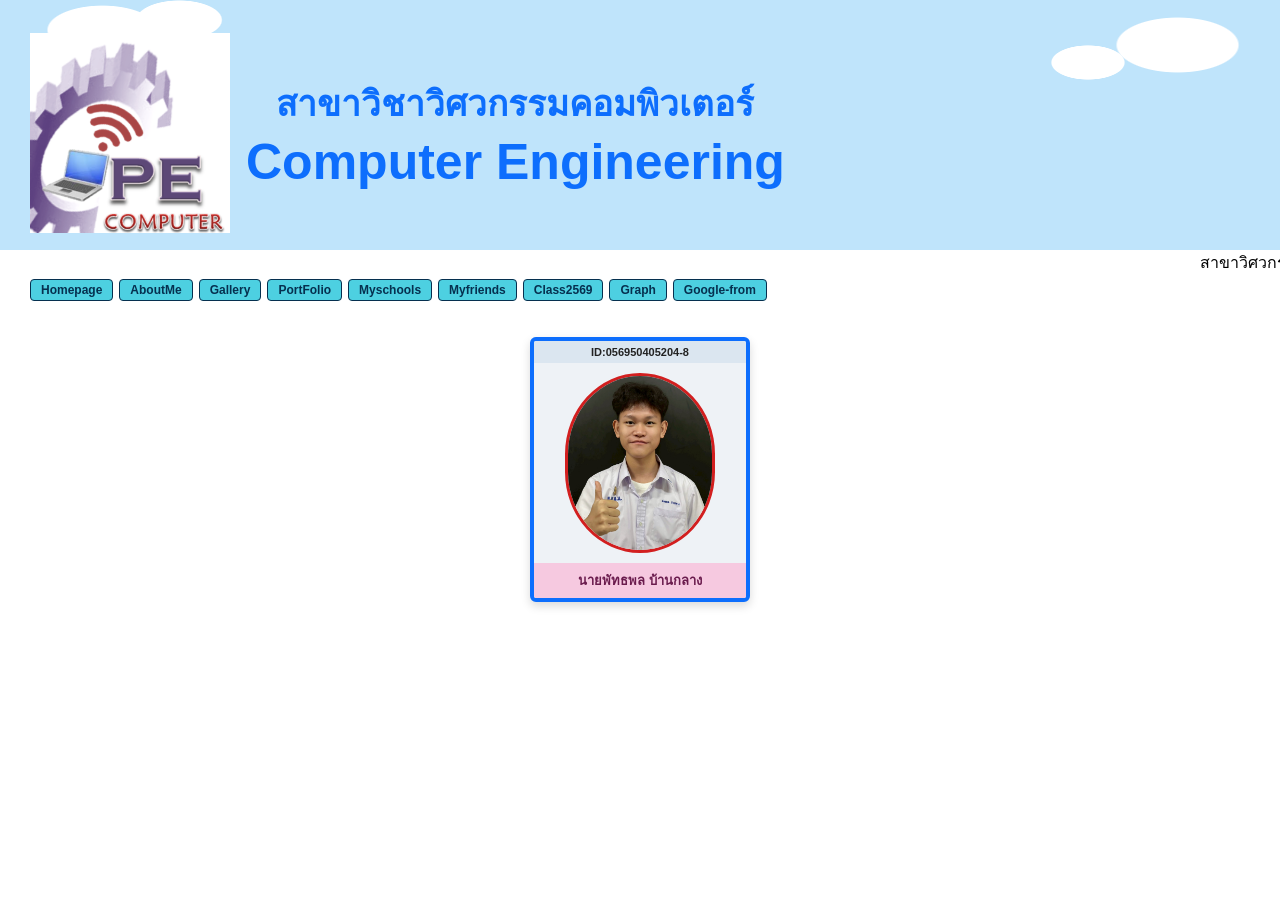
<file: index.html>
<!DOCTYPE html>
    <html lang="th">
    <head>
    <meta charset="UTF-8">
    <meta name="viewport" content="width=device-width, initial-scale=1.0">
    <title>หน้าแรก | สาขาวิชาวิศวกรรมคอมพิวเตอร์</title>
    <style>
    * { box-sizing: border-box; }
    .header {
    display: flex;
    align-items: center;
    gap: 16px;
    padding: 22px 30px 6px 30px;
    height: 250px;
    background:
      radial-gradient(ellipse 90px 40px at 8% 12%, #ffffff 60%, transparent 62%),
      radial-gradient(ellipse 70px 32px at 14% 8%, #ffffff 60%, transparent 62%),
      radial-gradient(ellipse 100px 45px at 92% 18%, #ffffff 60%, transparent 62%),
      radial-gradient(ellipse 60px 28px at 85% 25%, #ffffff 60%, transparent 62%),
      #bfe4fb;
}

    body {
        margin: 0;
        font-family: "Segoe UI", "Tahoma", sans-serif;
        background: #ffffff;
    }
    .header {
        display: flex;
        align-items: center;
        gap: 16px;
        padding: 22px 30px 6px 30px;
    }

    .logo {
        width: 60px;
        height: 60px;
        border-radius: 50%;
        background: radial-gradient(circle at 30% 30%, #7fd1ff, #0d6efd);
        display: flex;
        align-items: center;
        justify-content: center;
        color: #fff;
        font-weight: bold;
        font-size: 11px;
        text-align: center;
        flex-shrink: 0;
    }

    .title h1 {
        margin: 0;
        font-size: 35px;
        color: #0d6efd;
        text-align: center;
    }
    .title p {
        margin: 2px 0 0 0;
        font-size: 50px;
        color: #0d6efd;
        font-weight: 700;
        text-align: center;
    }

    .subtitle {
        font-size: 11px;
        color: #444;
        padding: 0 30px 8px 30px;
    }

    nav.menu {
        display: flex;
        flex-wrap: wrap;
        gap: 6px;
        padding: 0 30px 16px 30px;
    }

    nav.menu a {
        background: #4dd0e1;
        color: #06304f;
        border: 1px solid #06304f;
        border-radius: 4px;
        padding: 3px 10px;
        text-decoration: none;
        font-weight: 600;
        font-size: 12px;
    }

    nav.menu a:hover {
        background: #00e5e5;
    }

    nav.menu a.active {
        background: #ffce00;
    }

    
    .idcard-wrap {
        display: flex;
        justify-content: center;
        padding: 20px 10px 40px 10px;
    }

    .idcard {
        width: 220px;
        background: #eef2f6;
        border: 4px solid #0d6efd;
        border-radius: 6px;
        overflow: hidden;
        box-shadow: 0 4px 10px rgba(0,0,0,0.15);
    }

    .idcard .idnum {
        background: #dbe6f0;
        font-size: 11px;
        font-weight: 700;
        text-align: center;
        padding: 5px;
        color: #222;
    }

    .idcard .avatar {
        width: 150px;
        height: 180px;
        margin: 10px auto;
        border: 3px solid #d21f1f;
        border-radius: 50% / 45%;
        background: #dfe7ee;
        display: flex;
        align-items: center;
        justify-content: center;
        overflow: hidden;
    }

    .idcard .avatar svg {
        width: 100px;
        height: 100px;
        fill: #9aa7b4;
    }

    .idcard .name {
        background: #f6c9e0;
        text-align: center;
        font-size: 13px;
        font-weight: bold;
        color: #6a1b4d;
        padding: 7px 4px;
    }
    .idcard .avatar img {
    width: 100%;
    height: 100%;
    object-fit: cover;
    }
    .banner{
        width: 100px;
    }
    </style>
    </head>
    <body>

    <div class="header">
        <img src="cpee.png" width="200px">
        <div class="title">
        <h1>สาขาวิชาวิศวกรรมคอมพิวเตอร์</h1>
        <p>Computer Engineering</p>
        </div>
    </div>
        <marquee>สาขาวิศวกรรมคอมพิวเตอร์ คณะวิศวกรรมศาสตร์ มหาวิทยาลัยเทคโนโลยีราชมงคลพระนคร</marquee>
    <nav class="menu">
        <a href="homepage.html" target="frame2">Homepage</a>
        <a href="aboutme.html" target="frame2">AboutMe</a>
        <a href="gallery.html" target="frame2">Gallery</a>
        <a href="PortFolio.html" target="frame2">PortFolio</a>
        <a href="myschools.html" target="frame2">Myschools</a>
        <a href="myfriends.html" target="frame2">Myfriends</a>
        <a href="class2569.html" target="frame2">Class2569</a>
        <a href="graph.html" target="frame2">Graph</a>
        <a href="google-from.html" target="frame2">Google-from</a>
    </nav>


    <div class="idcard-wrap">
        <div class="idcard">
        <div class="idnum">ID:056950405204-8</div>
    <div class="avatar">
    <img src="fight .jpg" alt="">
    </div>
        <div class="name">นายพัทธพล บ้านกลาง</div>
        </div>
    </div>

    </body>
    </html>
</file>
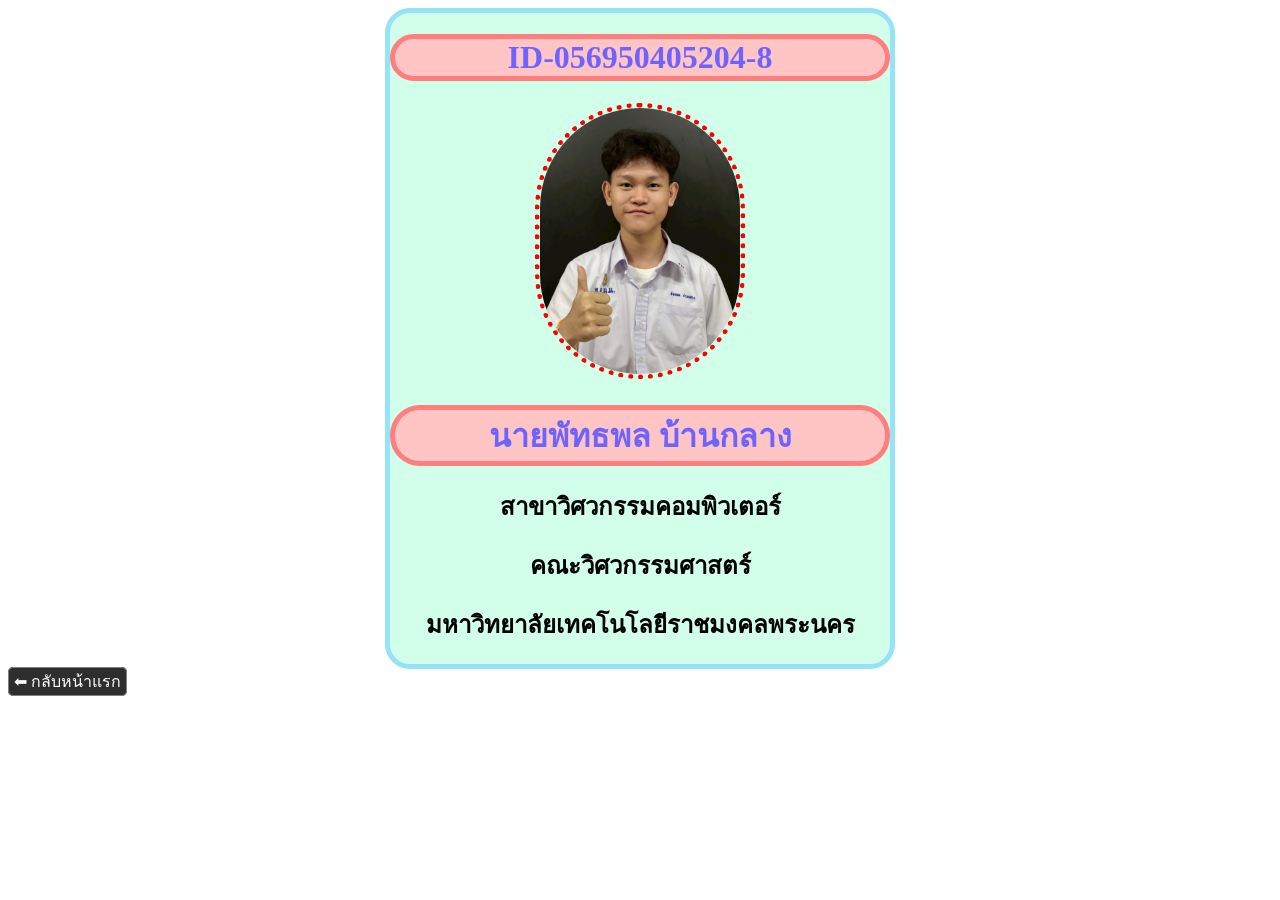
<file: aboutme.html>
<!DOCTYPE html>
<html lang="en">
<head>
    <meta charset="UTF-8">
    <meta name="viewport" content="width=device-width, initial-scale=1.0">
    <title>Document</title>
    <style>
        .container{
            width: 500px;
            margin: auto;
            text-align: center;
            border: 5px solid rgb(148, 227, 247);
            border-radius: 25px;
            background-color: rgb(210, 255, 234);
            
        }
        img{
            border: 5px dotted red;
            border-radius: 150px;

        }
        h1{
            color: rgb(110, 99, 255);
            background-color: rgb(255, 196, 196);
            border: 5px solid rgb(255, 126, 126);
            border-radius: 30px;
        }
       
    </style>
</head>
<body>
    <div class="container">
        <h1>ID-056950405204-8</h1>
        <img src="fight .jpg" width="200">
        <h1>นายพัทธพล บ้านกลาง</h1>
        <h2>สาขาวิศวกรรมคอมพิวเตอร์</h2>
        <h2>คณะวิศวกรรมศาสตร์</h2>
        <h2>มหาวิทยาลัยเทคโนโลยีราชมงคลพระนคร</h2>
    </div>
</body>
<a href="index.html" target="_self" style="background-color:rgb(46, 46, 46);border:1px solid gray;border-radius:5px;padding:5px;text-decoration:none;color:rgb(255, 255, 255);">⬅ กลับหน้าแรก</a>
</body>
</html>
</file>
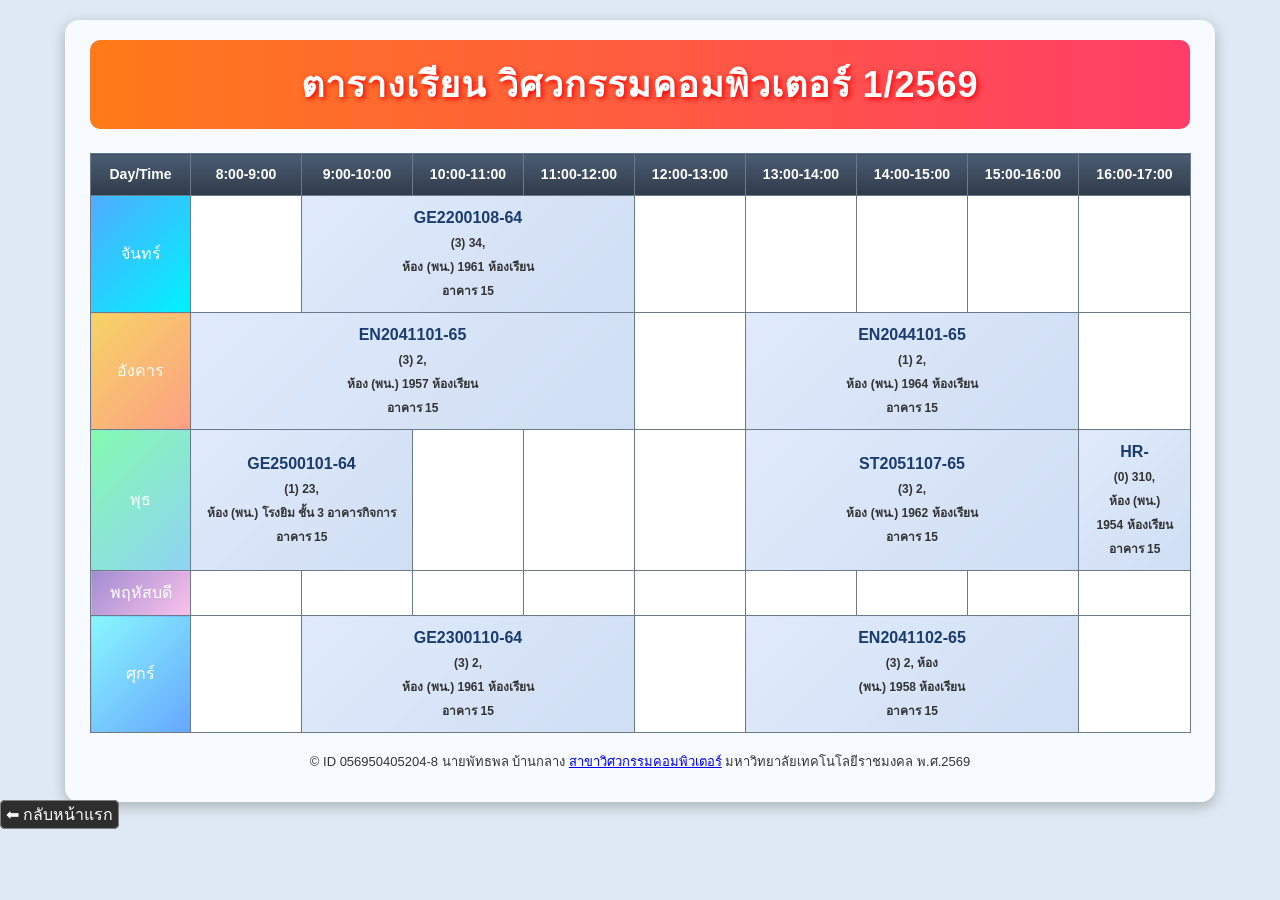
<file: class2569.html>
<!DOCTYPE html>
<html lang="th">
<head>
<meta charset="UTF-8">
<meta name="viewport" content="width=device-width, initial-scale=1.0">
<title>ตารางเรียน วิศวกรรมคอมพิวเตอร์ ปคพ.69/2 2569</title>
<style>
    body{
        font-family:"Tahoma","Angsana New",sans-serif;
        background:#dfe9f3;
        margin:0;
        padding:20px 0;
    }
    .container{
        width:1100px;
        margin:0 auto;
        background:#f7fbff;
        border-radius:14px;
        padding:20px 25px 30px 25px;
        box-shadow:0 4px 14px rgba(0,0,0,0.25);
    }
    h1{
        text-align:center;
        font-size:36px;
        color:#ffffff;
        background:linear-gradient(90deg,#ff7a18,#ff3d68);
        text-shadow:2px 2px 5px red;
        padding:16px 0;
        border-radius:10px;
        margin-top:0;
        letter-spacing:1px;
    }
    table{
        width:100%;
        border-collapse:collapse;
        table-layout:fixed;
        margin-top:15px;
    }
    th,td{
        border:1px solid #6b7b8c;
        text-align:center;
        padding:10px 6px;
        vertical-align:middle;
        font-size:14px;
        line-height:1.5;
        word-wrap:break-word;
    }
    th{
        background:linear-gradient(180deg,#4b5d73,#2f3b4a);
        color:#fff;
        font-size:14px;
    }
    td.daycol{
        color:#fff;
        font-size:16px;
    }
    .mon{background:linear-gradient(135deg,#4facfe,#00f2fe);}
    .tue{background:linear-gradient(135deg,#f6d365,#fda085);}
    .wed{background:linear-gradient(135deg,#84fab0,#8fd3f4);}
    .thu{background:linear-gradient(135deg,#a18cd1,#fbc2eb);}
    .fri{background:linear-gradient(135deg,#89f7fe,#66a6ff);}

    .classcell{
        background:linear-gradient(135deg,#e0eafc,#cfdef3);
    }
    .empty{
        background:#ffffff;
    }
    .subject a{
        color:#1a3c6e;
        text-decoration:none;
    }
    .subject a:hover{
        text-decoration:underline;
        color:#ff3d68;
    }
    .detail{
        font-size:12px;
        color:#333;
    }
    .footer{
        margin-top:18px;
        text-align:center;
        font-size:13px;
        color:#333;
    }
    b{
        font-weight:bold;
        font-size:16px;
        color:#1a3c6e;
    }
</style>
</head>
<body>
<div class="container">

    <h1>ตารางเรียน วิศวกรรมคอมพิวเตอร์ 1/2569</h1>

    <table>
        <colgroup>
            <col style="width:100px;">
            <col style="width:111px;">
            <col style="width:111px;">
            <col style="width:111px;">
            <col style="width:111px;">
            <col style="width:111px;">
            <col style="width:111px;">
            <col style="width:111px;">
            <col style="width:111px;">
            <col style="width:112px;">
        </colgroup>
        <tr>
            <th>Day/Time</th>
            <th>8:00-9:00</th>
            <th>9:00-10:00</th>
            <th>10:00-11:00</th>
            <th>11:00-12:00</th>
            <th>12:00-13:00</th>
            <th>13:00-14:00</th>
            <th>14:00-15:00</th>
            <th>15:00-16:00</th>
            <th>16:00-17:00</th>
        </tr>
        <tr>
            <td class="daycol mon">จันทร์</td>
            <td class="empty"></td>
            <td class="classcell" colspan="3">
                <b>GE2200108-64<br>
                <span class="detail">(3) 34,<br> ห้อง (พน.) 1961 ห้องเรียน<br> อาคาร 15</span>
            </td>
            <td class="empty"></td>
            <td class="empty"></td>
            <td class="empty"></td>
            <td class="empty"></td>
            <td class="empty"></td>
        </tr>
        <tr>
            <td class="daycol tue">อังคาร</td>
            <td class="classcell" colspan="4">
                <b>EN2041101-65<br>
                <span class="detail">(3) 2,<br> ห้อง (พน.) 1957 ห้องเรียน<br> อาคาร 15</span>
            </td>
            <td class="empty"></td>
            <td class="classcell" colspan="3">
                <b>EN2044101-65<br>
                <span class="detail">(1) 2,<br> ห้อง (พน.) 1964 ห้องเรียน<br> อาคาร 15</span></td>
            <td class="empty"></td>
        </tr>
        <tr>
            <td class="daycol wed">พุธ</td>
            <td class="classcell" colspan="2">
                <b>GE2500101-64<br>
                <span class="detail">(1) 23,<br> ห้อง (พน.) โรงยิม ชั้น 3 อาคารกิจการ<br> อาคาร 15</span>
            </td>
            <td class="empty"></td>
            <td class="empty"></td>
            <td class="empty"></td>
            <td class="classcell" colspan="3">
                <b>ST2051107-65<br>
                <span class="detail">(3) 2,<br> ห้อง (พน.) 1962 ห้องเรียน<br> อาคาร 15</span>
            </td>
            <td class="classcell">
                <b>HR-<br>
                <span class="detail">(0) 310,<br> ห้อง (พน.) <br>1954 ห้องเรียน อาคาร 15</span>
            </td>
        </tr>
        <tr>
            <td class="daycol thu">พฤหัสบดี</td>
            <td class="empty"></td>
            <td class="empty"></td>
            <td class="empty"></td>
            <td class="empty"></td>
            <td class="empty"></td>
            <td class="empty"></td>
            <td class="empty"></td>
            <td class="empty"></td>
            <td class="empty"></td>
        </tr>
        <tr>
            <td class="daycol fri">ศุกร์</td>
            <td class="empty"></td>
            <td class="classcell" colspan="3">
                <b>GE2300110-64<br>
                <span class="detail">(3) 2,<br> ห้อง (พน.) 1961 ห้องเรียน<br> อาคาร 15</span>
            </td>
            <td class="empty"></td>
            <td class="classcell" colspan="3">
                <b>EN2041102-65<br>
                <span class="detail">(3) 2, ห้อง<br> (พน.) 1958 ห้องเรียน<br> อาคาร 15</span>
            </td>
            <td class="empty"></td>
        </tr>

    </table>

    <div class="footer">
        © ID 056950405204-8 นายพัทธพล บ้านกลาง <a href="https://www.facebook.com/share/1DFoYTfis6/
" target="_blank">สาขาวิศวกรรมคอมพิวเตอร์</a> มหาวิทยาลัยเทคโนโลยีราชมงคล พ.ศ.2569
    </div>
</body>
</div>
<a href="index.html" target="_self" style="background-color:rgb(46, 46, 46);border:1px solid gray;border-radius:5px;padding:5px;text-decoration:none;color:rgb(255, 255, 255);">⬅ กลับหน้าแรก</a>

</body>
</html>
</file>
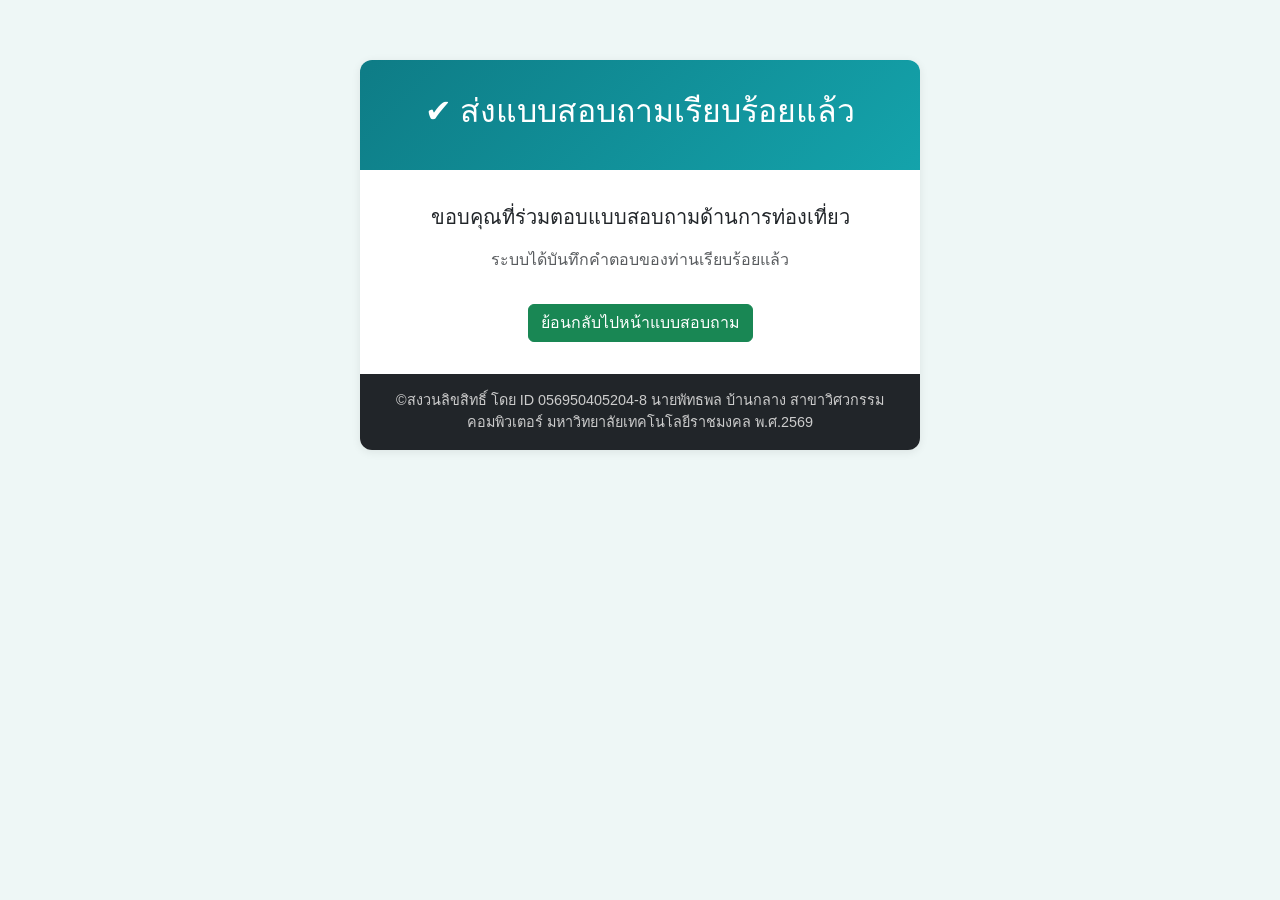
<file: confirmed.html>
<!DOCTYPE html>
<html lang="th">
<head>
  <meta charset="UTF-8">
  <meta name="viewport" content="width=device-width, initial-scale=1.0">
  <title>ยืนยันการส่งแบบสอบถาม</title>
  <link href="https://cdn.jsdelivr.net/npm/bootstrap@5.3.3/dist/css/bootstrap.min.css" rel="stylesheet">
  <style>
    body {
      background-color: #eef7f6;
      font-family: "Segoe UI", Tarahoma, Arial, sans-serif;
    }
    .confirm-card {
      max-width: 560px;
      margin: 60px auto;
      background: #ffffff;
      border-radius: 12px;
      box-shadow: 0 2px 10px rgba(0,0,0,0.08);
      overflow: hidden;
      text-align: center;
    }
    header.page-header {
      background: linear-gradient(135deg, #0e7c86, #14a3ab);
      color: #ffffff;
      padding: 32px;
    }
    .confirm-body {
      padding: 32px;
    }
    footer.page-footer {
      background-color: #212529;
      color: #cccccc;
      text-align: center;
      padding: 16px;
      font-size: 0.9rem;
    }
  </style>
</head>
<body>

  <div class="confirm-card">

    <header class="page-header">
      <h2>&#10004; ส่งแบบสอบถามเรียบร้อยแล้ว</h2>
    </header>

    <div class="confirm-body">
      <p class="fs-5">ขอบคุณที่ร่วมตอบแบบสอบถามด้านการท่องเที่ยว</p>
      <p class="text-muted">ระบบได้บันทึกคำตอบของท่านเรียบร้อยแล้ว</p>

      <a href="google-from.html" class="btn btn-success mt-3">ย้อนกลับไปหน้าแบบสอบถาม</a>
    </div>

    <footer class="page-footer">
       ©สงวนลิขสิทธิ์ โดย ID 056950405204-8 นายพัทธพล บ้านกลาง สาขาวิศวกรรมคอมพิวเตอร์ มหาวิทยาลัยเทคโนโลยีราชมงคล พ.ศ.2569
    </footer>

  </div>

  <script src="https://cdn.jsdelivr.net/npm/bootstrap@5.3.3/dist/js/bootstrap.bundle.min.js"></script>
</body>
</html>
</file>
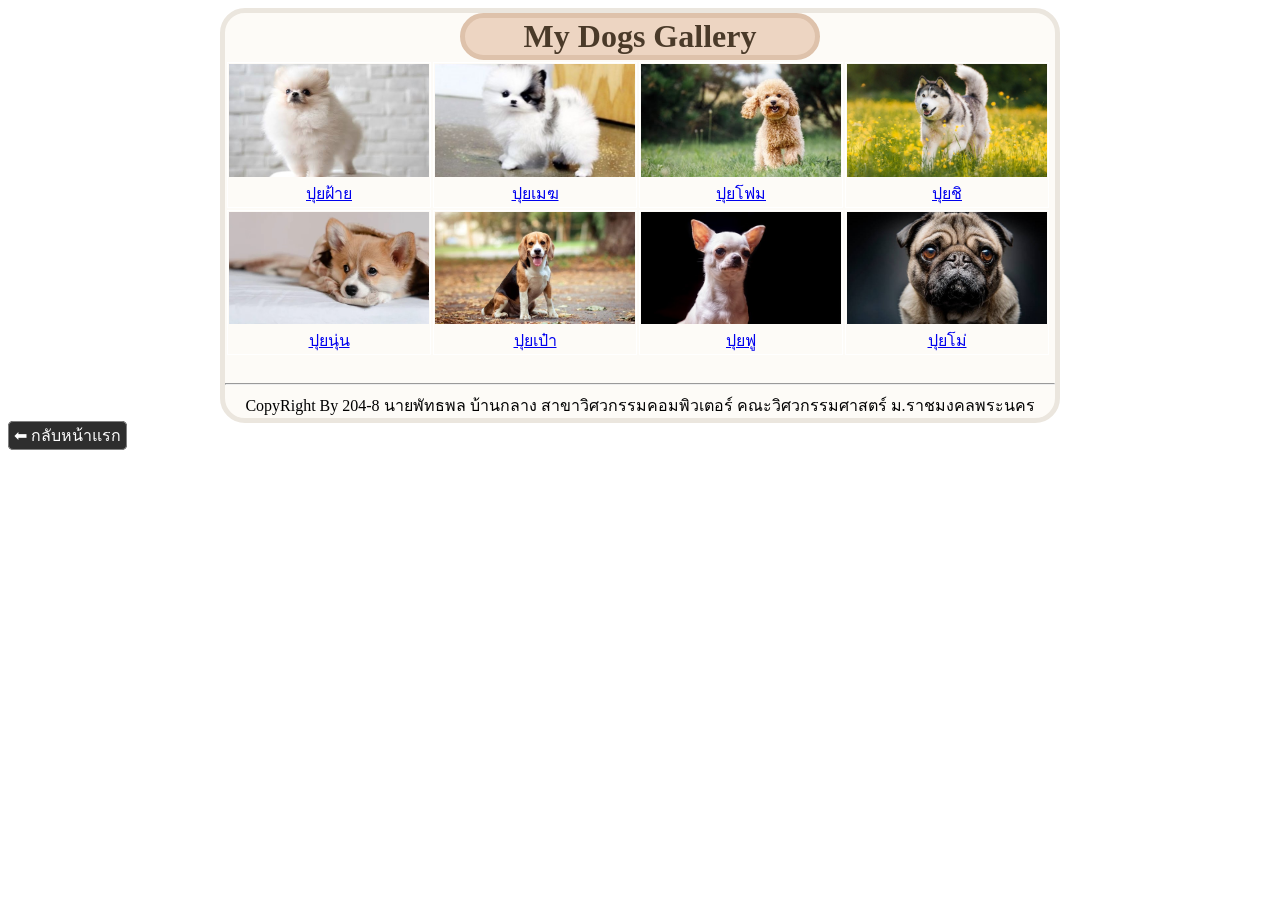
<file: gallery.html>
<!DOCTYPE html>
<html lang="en">
<head>
    <meta charset="UTF-8">
    <meta name="viewport" content="width=device-width, initial-scale=1.0">
    <title>Document</title>
    <style>
       .container{
            width: 830px;
            margin: auto;
            text-align: center;
            border: 5px solid rgb(235, 230, 222);
            border-radius: 25px;
            background-color: rgb(253, 251, 247);
       }
        td{
            border: 1px solid rgb(255, 255, 255);
        }
        h1{
            width: 350px;
            margin: auto;
            color: rgb(74, 58, 41);
            background-color: rgb(237, 213, 194);
            border: 5px solid rgb(222, 194, 171);
            border-radius: 50px;
        }
    </style>
</head>
<body>
    <div class="container">
        <h1>My Dogs Gallery</h1>
        <table>
            <tr>
                <td><a href="dog11.jpg"><img src="dog11.jpg" width="200"><br>ปุยฝ้าย</a></td>
                <td><a href="dog22.jpg"><img src="dog22.jpg" width="200"><br>ปุยเมฆ</a></td>
                <td><a href="dogg22.jpg"><img src="dogg22.jpg" width="200"><br>ปุยโฟม</a></td>
                <td><a href="dogg33.jpg"><img src="dogg33.jpg" width="200"><br>ปุยชิ</a></td>                

            </tr>
            <tr>
                <td><a href="dogg44.jpg"><img src="dogg44.jpg" width="200"><br>ปุยนุ่น</a></td>
                <td><a href="dogg55.jpg"><img src="dogg55.jpg" width="200"><br>ปุยเป๋า</a></td>                
                <td><a href="dogg66.jpg"><img src="dogg66.jpg" width="200"><br>ปุยฟู</a></td>
                <td><a href="dogg77.jpg"><img src="dogg77.jpg" width="200"><br>ปุยโม่</a></td>                

            </tr>
        </table>
        <br><hr>
        CopyRight By 204-8 นายพัทธพล บ้านกลาง
        สาขาวิศวกรรมคอมพิวเตอร์
        คณะวิศวกรรมศาสตร์
        ม.ราชมงคลพระนคร
    </div>
</body>
<a href="index.html" target="_self" style="background-color:rgb(46, 46, 46);border:1px solid gray;border-radius:5px;padding:5px;text-decoration:none;color:rgb(255, 255, 255);">⬅ กลับหน้าแรก</a>
</body>
</html>
</file>
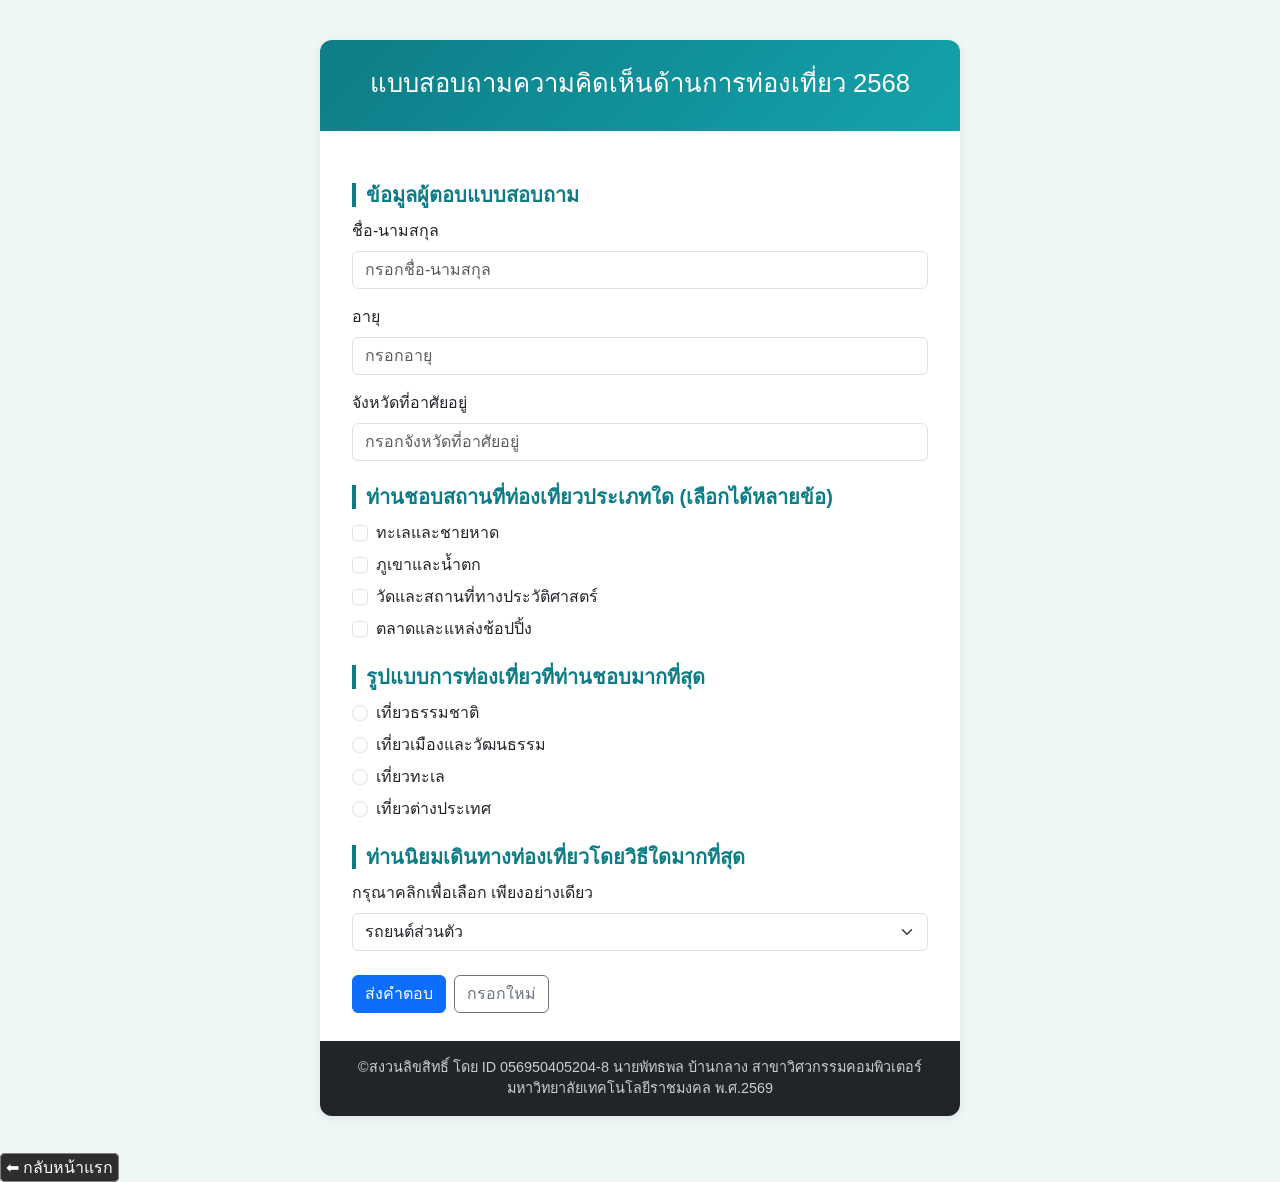
<file: google-from.html>
<!DOCTYPE html>
<html lang="th">
<head>
  <meta charset="UTF-8">
  <meta name="viewport" content="width=device-width, initial-scale=1.0">
  <title>แบบสอบถามการท่องเที่ยว</title>
  <link href="https://cdn.jsdelivr.net/npm/bootstrap@5.3.3/dist/css/bootstrap.min.css" rel="stylesheet">
  <style>
    body {
      background-color: #eef7f6;
      font-family: "Segoe UI", Tarahoma, Arial, sans-serif;
    }
    .form-card {
      max-width: 640px;
      margin: 40px auto;
      background: #ffffff;
      border-radius: 12px;
      box-shadow: 0 2px 10px rgba(0,0,0,0.08);
      overflow: hidden;
    }
    header.page-header {
      background: linear-gradient(135deg, #0e7c86, #14a3ab);
      color: #ffffff;
      padding: 28px 32px;
      text-align: center;
    }
    header.page-header h1 {
      font-size: 1.6rem;
      margin-bottom: 4px;
    }
    header.page-header p {
      margin-bottom: 0;
      opacity: 0.9;
    }
    .form-body {
      padding: 28px 32px;
    }
    .section-title {
      font-weight: 600;
      color: #0e7c86;
      margin-top: 24px;
      margin-bottom: 12px;
      border-left: 4px solid #0e7c86;
      padding-left: 10px;
    }
    footer.page-footer {
      background-color: #212529;
      color: #cccccc;
      text-align: center;
      padding: 16px;
      font-size: 0.9rem;
    }
  </style>
</head>
<body>

  <div class="form-card">

    <header class="page-header">
      <h1>แบบสอบถามความคิดเห็นด้านการท่องเที่ยว 2568</h1>
    </header>

    <div class="form-body">
      <form action="confirmed.html" method="get">

        <h5 class="section-title">ข้อมูลผู้ตอบแบบสอบถาม</h5>

        <div class="mb-3">
          <label for="username" class="form-label">ชื่อ-นามสกุล</label>
          <input type="text" class="form-control" id="username" name="username" placeholder="กรอกชื่อ-นามสกุล" required>
        </div>

        <div class="mb-3">
          <label for="age" class="form-label">อายุ</label>
          <input type="number" class="form-control" id="age" name="age" placeholder="กรอกอายุ" required>
        </div>

        <div class="mb-3">
          <label for="province" class="form-label">จังหวัดที่อาศัยอยู่</label>
          <input type="text" class="form-control" id="province" name="province" placeholder="กรอกจังหวัดที่อาศัยอยู่" required>
        </div>

        <h5 class="section-title">ท่านชอบสถานที่ท่องเที่ยวประเภทใด (เลือกได้หลายข้อ)</h5>

        <div class="form-check mb-2">
          <input class="form-check-input" type="checkbox" name="place1" value="ทะเลและชายหาด" id="place1">
          <label class="form-check-label" for="place1">ทะเลและชายหาด</label>
        </div>
        <div class="form-check mb-2">
          <input class="form-check-input" type="checkbox" name="place2" value="ภูเขาและน้ำตก" id="place2">
          <label class="form-check-label" for="place2">ภูเขาและน้ำตก</label>
        </div>
        <div class="form-check mb-2">
          <input class="form-check-input" type="checkbox" name="place3" value="วัดและสถานที่ทางประวัติศาสตร์" id="place3">
          <label class="form-check-label" for="place3">วัดและสถานที่ทางประวัติศาสตร์</label>
        </div>
        <div class="form-check mb-2">
          <input class="form-check-input" type="checkbox" name="place4" value="ตลาดและแหล่งช้อปปิ้ง" id="place4">
          <label class="form-check-label" for="place4">ตลาดและแหล่งช้อปปิ้ง</label>
        </div>

        <h5 class="section-title">รูปแบบการท่องเที่ยวที่ท่านชอบมากที่สุด</h5>

        <div class="form-check mb-2">
          <input class="form-check-input" type="radio" name="fav_style" value="เที่ยวธรรมชาติ" id="nature">
          <label class="form-check-label" for="nature">เที่ยวธรรมชาติ</label>
        </div>
        <div class="form-check mb-2">
          <input class="form-check-input" type="radio" name="fav_style" value="เที่ยวเมืองและวัฒนธรรม" id="city">
          <label class="form-check-label" for="city">เที่ยวเมืองและวัฒนธรรม</label>
        </div>
        <div class="form-check mb-2">
          <input class="form-check-input" type="radio" name="fav_style" value="เที่ยวทะเล" id="beach">
          <label class="form-check-label" for="beach">เที่ยวทะเล</label>
        </div>
        <div class="form-check mb-2">
          <input class="form-check-input" type="radio" name="fav_style" value="เที่ยวต่างประเทศ" id="abroad">
          <label class="form-check-label" for="abroad">เที่ยวต่างประเทศ</label>
        </div>

        <h5 class="section-title">ท่านนิยมเดินทางท่องเที่ยวโดยวิธีใดมากที่สุด</h5>

        <div class="mb-4">
          <label for="transport" class="form-label">กรุณาคลิกเพื่อเลือก เพียงอย่างเดียว</label>
          <select class="form-select" name="transport" id="transport">
            <option value="รถยนต์ส่วนตัว">รถยนต์ส่วนตัว</option>
            <option value="รถบัสทัวร์">รถบัสทัวร์</option>
            <option value="เครื่องบิน">เครื่องบิน</option>
            <option value="รถไฟ">รถไฟ</option>
            <option value="รถตู้โดยสาร">รถตู้โดยสาร</option>
          </select>
        </div>

        <div class="d-flex gap-2">
          <input type="submit" class="btn btn-primary" value="ส่งคำตอบ">
          <input type="reset" class="btn btn-outline-secondary" value="กรอกใหม่">
        </div>

      </form>
    </div>

    <footer class="page-footer">
      ©สงวนลิขสิทธิ์ โดย ID 056950405204-8 นายพัทธพล บ้านกลาง สาขาวิศวกรรมคอมพิวเตอร์ มหาวิทยาลัยเทคโนโลยีราชมงคล พ.ศ.2569
    </footer>

  </div>

  <script src="https://cdn.jsdelivr.net/npm/bootstrap@5.3.3/dist/js/bootstrap.bundle.min.js"></script>
</body>
<a href="index.html" target="_self" style="background-color:rgb(46, 46, 46);border:1px solid gray;border-radius:5px;padding:5px;text-decoration:none;color:rgb(255, 255, 255);">⬅ กลับหน้าแรก</a>
</body>
</html>
</file>
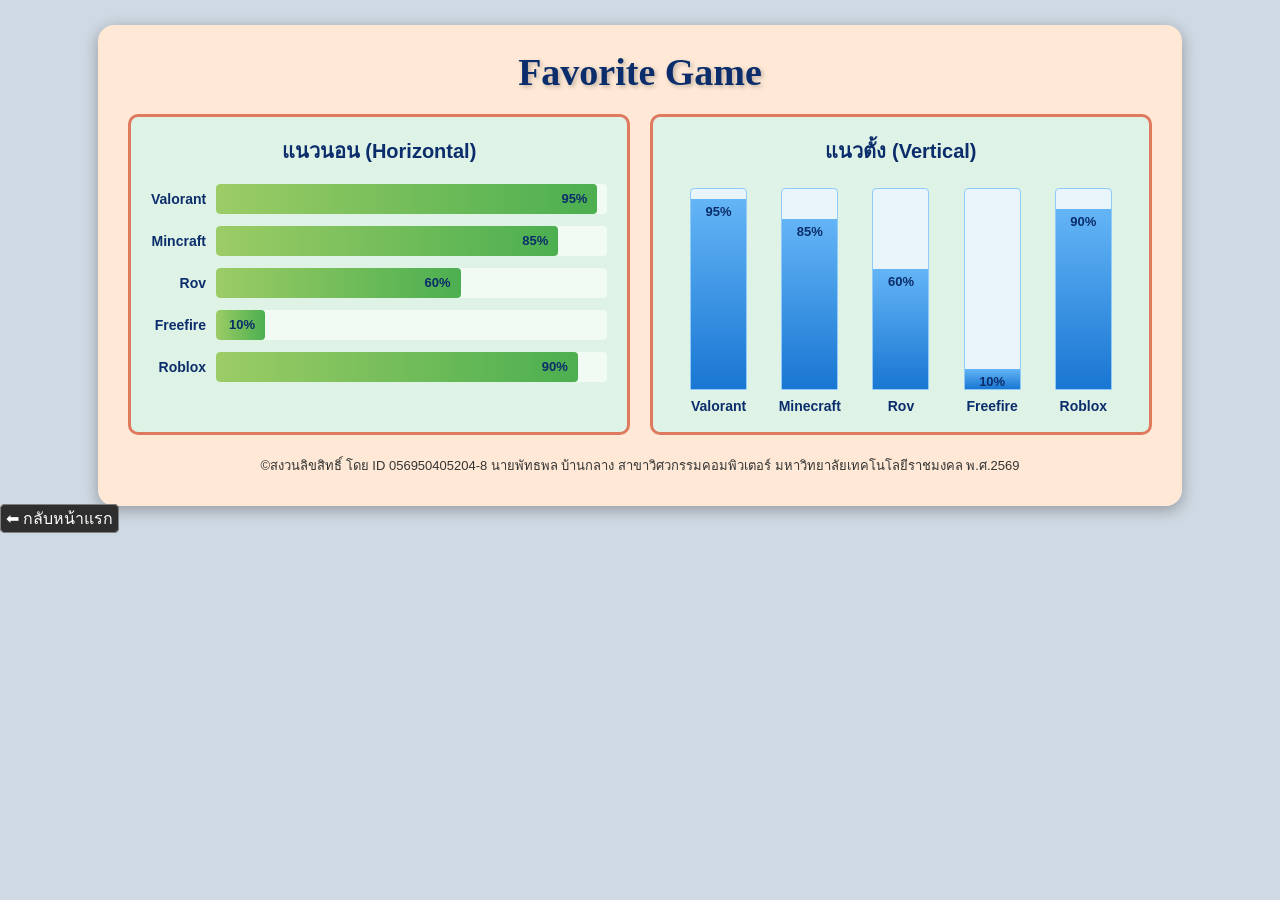
<file: graph.html>
<!DOCTYPE html>
<html lang="th">
<head>
<meta charset="UTF-8">
<meta name="viewport" content="width=device-width, initial-scale=1.0">
<title>Document</title>
<link rel="stylesheet" href="graph.css">
</head>
<body>
<div class="container">
    <h1>Favorite Game</h1>
    <div class="graph-wrap">
        <div class="panel">
            <h2>แนวนอน (Horizontal)</h2>
            <div class="hbar-row">
                <div class="hbar-label">Valorant</div>
                <div class="hbar-track">
                    <div class="hbar-fill" style="width:95%;">95%</div>
                </div>
            </div>
            <div class="hbar-row">
                <div class="hbar-label">Mincraft</div>
                <div class="hbar-track">
                    <div class="hbar-fill" style="width:85%;">85%</div>
                </div>
            </div>
            <div class="hbar-row">
                <div class="hbar-label">Rov</div>
                <div class="hbar-track">
                    <div class="hbar-fill" style="width:60%;">60%</div>
                </div>
            </div>
            <div class="hbar-row">
                <div class="hbar-label">Freefire</div>
                <div class="hbar-track">
                    <div class="hbar-fill" style="width:10%;">10%</div>
                </div>
            </div>
            <div class="hbar-row">
                <div class="hbar-label">Roblox</div>
                <div class="hbar-track">
                    <div class="hbar-fill" style="width:90%;">90%</div>
                </div>
            </div>
        </div>
        <div class="panel">
            <h2>แนวตั้ง (Vertical)</h2>
            <div class="vbar-wrap">
                <div class="vbar-col">
                    <div class="vbar-track">
                        <div class="vbar-fill" style="height:95%;">95%</div>
                    </div>
                    <div class="vbar-label">Valorant</div>
                </div>
                <div class="vbar-col">
                    <div class="vbar-track">
                        <div class="vbar-fill" style="height:85%;">85%</div>
                    </div>
                    <div class="vbar-label">Minecraft</div>
                </div>
                <div class="vbar-col">
                    <div class="vbar-track">
                        <div class="vbar-fill" style="height:60%;">60%</div>
                    </div>
                    <div class="vbar-label">Rov</div>
                </div>
                <div class="vbar-col">
                    <div class="vbar-track">
                        <div class="vbar-fill" style="height:10%;">10%</div>
                    </div>
                    <div class="vbar-label">Freefire</div>
                </div>
                <div class="vbar-col">
                    <div class="vbar-track">
                        <div class="vbar-fill" style="height:90%;">90%</div>
                    </div>
                    <div class="vbar-label">Roblox</div>
                </div>
            </div>
        </div>

    </div>
    <div class="footer">
        ©สงวนลิขสิทธิ์ โดย ID 056950405204-8 นายพัทธพล บ้านกลาง สาขาวิศวกรรมคอมพิวเตอร์ มหาวิทยาลัยเทคโนโลยีราชมงคล พ.ศ.2569
    </div>

</div>
</body>
<a href="index.html" target="_self" style="background-color:rgb(46, 46, 46);border:1px solid gray;border-radius:5px;padding:5px;text-decoration:none;color:rgb(255, 255, 255);">⬅ กลับหน้าแรก</a>
</body>
</html>
</file>
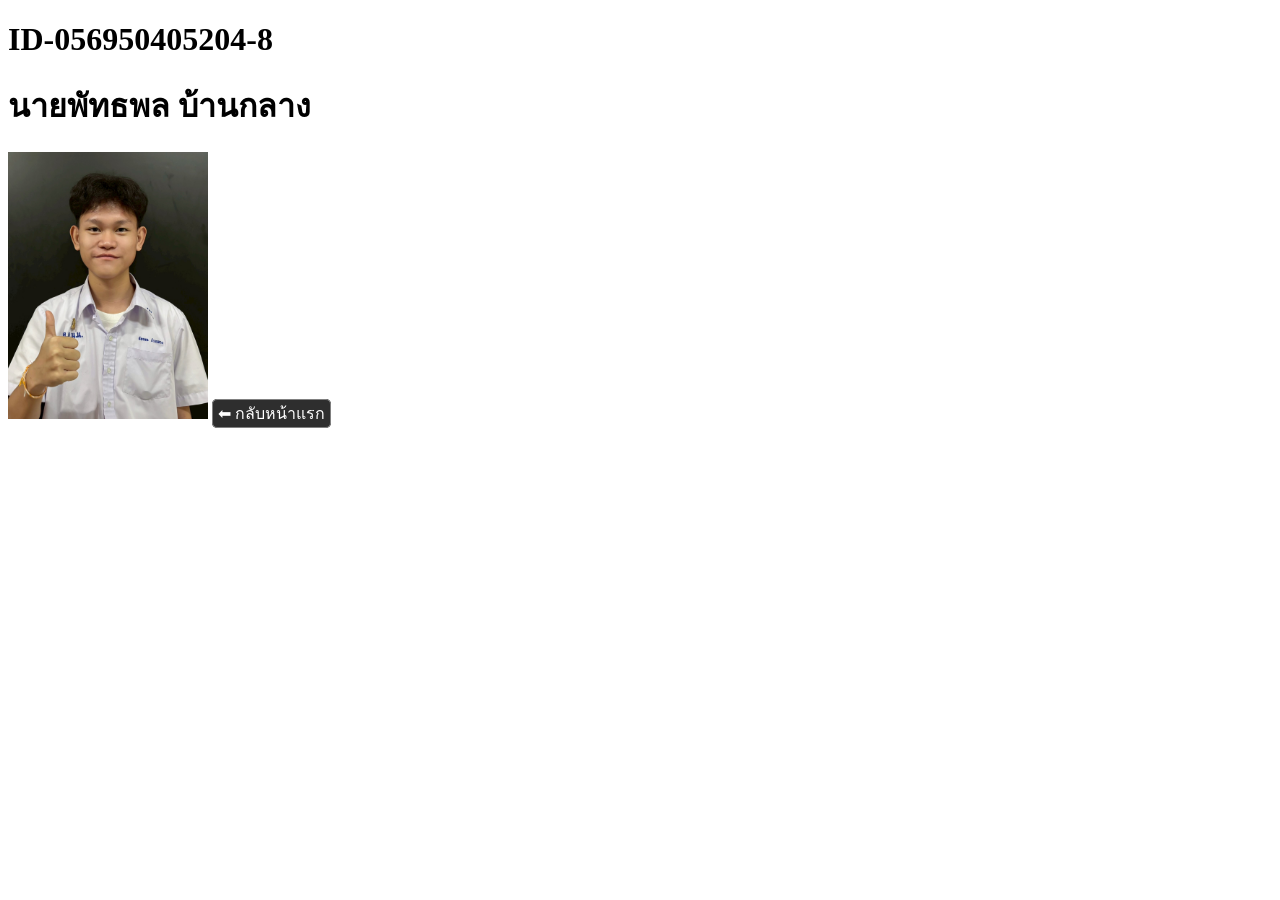
<file: homepage.html>
<!DOCTYPE html>
<html lang="en">
<head>
    <meta charset="UTF-8">
    <meta name="viewport" content="width=device-width, initial-scale=1.0">
    <title>Document</title>
</head>
<body>
    <h1>ID-056950405204-8</h1>
    <h1>นายพัทธพล บ้านกลาง</h1>
    <img src="fight .jpg" width="200">
</body>
<a href="index.html" target="_self" style="background-color:rgb(46, 46, 46);border:1px solid gray;border-radius:5px;padding:5px;text-decoration:none;color:rgb(255, 255, 255);">⬅ กลับหน้าแรก</a>
</body>
</html>
</file>
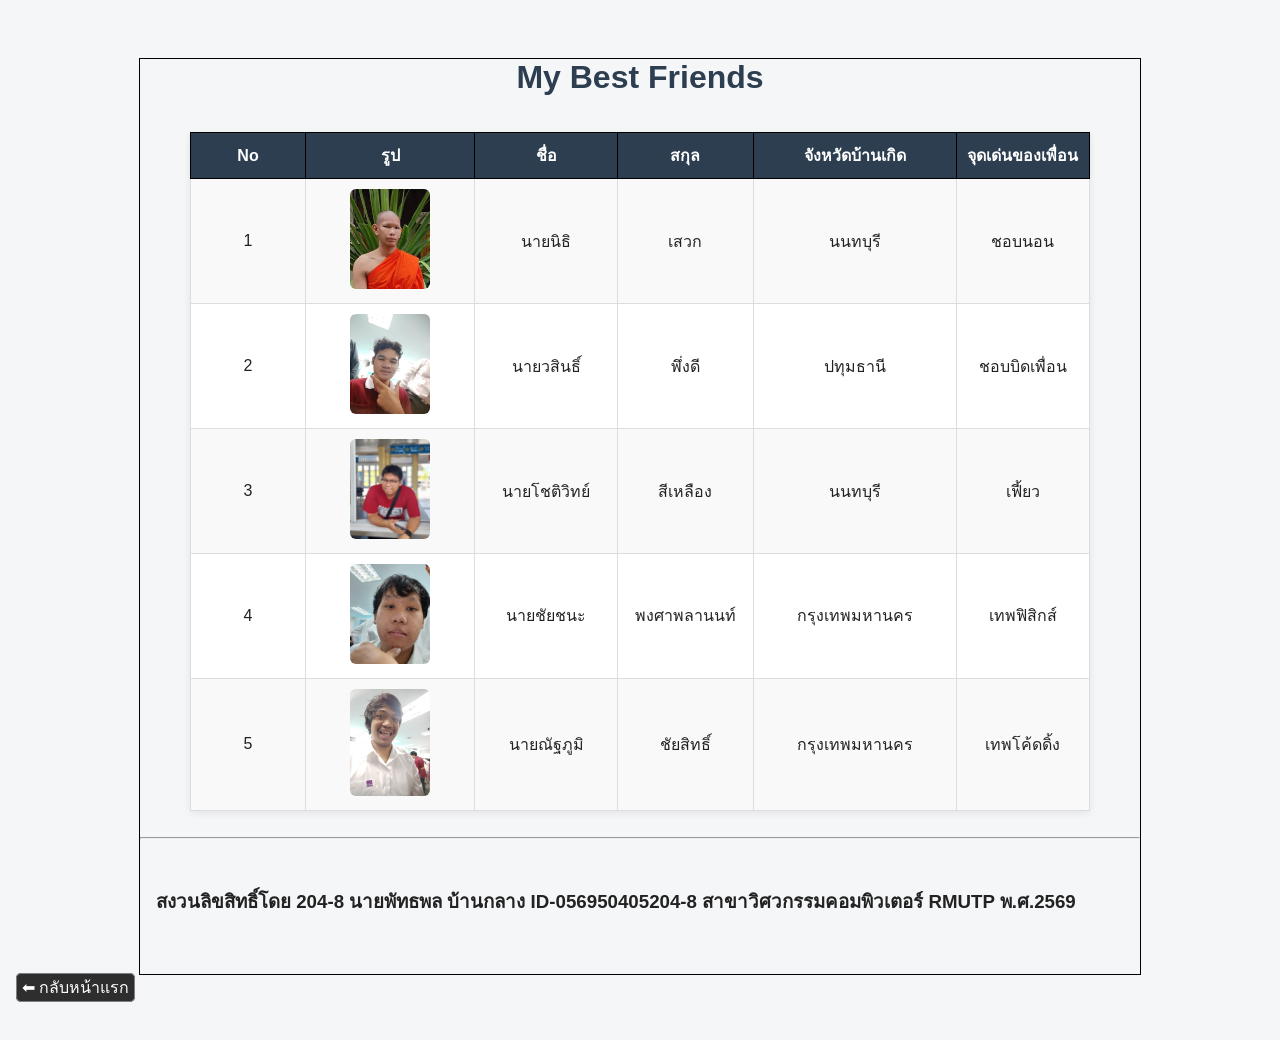
<file: myfriends.html>
<!DOCTYPE html>
<html lang="en">

<head>
    <meta charset="UTF-8">
    <meta name="viewport" content="width=device-width, initial-scale=1.0">
    <title>Document</title>
    <style>
        body,
        h3 {
            font-family: 'Sarabun', 'Tahoma', sans-serif;
            background: #f5f6f8;
            color: #222;
            margin: 0;
            padding: 40px 16px;
        }

        .txtcenter,
        tr,
        td,
        table {
            text-align: center;
            width: 1000px;
            border-collapse: collapse;
            border: 1px solid rgb(0, 0, 0);
            margin: auto;
        }

        .Fight {
            text-align: center;
            margin: auto;
        }

        h1 {
            margin: auto;
            text-align: center;
            color: #2c3e50;
        }

        table {
            width: 90%;
            max-width: 1000px;
            margin: auto;
            border-collapse: collapse;
            background: #fff;
            box-shadow: 0 2px 8px rgba(0, 0, 0, 0.08);
        }

        th,
        td {
            border: 1px solid #ddd;
            padding: 10px;
            text-align: center;
        }

        th {
            background: #2c3e50;
            color: #fff;
        }

        tr:nth-child(even) {
            background: #f9f9f9;
        }

        tr:hover {
            background: #f1f1f1;
        }

        img {
            width: 80px;
            border-radius: 6px;
        }

        footer {
            text-align: center;
            margin-top: 30px;
            font-size: 0.85rem;
            color: #777;
        }

        .haha {
            width: 1000px;
            border-collapse: collapse;
            border: 1px solid rgb(0, 0, 0);
            margin: auto;
        }
    </style>
</head>
<br>
<div class="haha">
    <h1>My Best Friends</h1>
    <br></br>
    <table>
        <tr>
            <th class="txtcenter" style="width: 60px;">No</th>
            <th class="txtcenter" style="width: 180px;">รูป</th>
            <th class="txtcenter">ชื่อ</th>
            <th class="txtcenter">สกุล</th>
            <th class="txtcenter">จังหวัดบ้านเกิด</th>
            <th class="txtcenter">จุดเด่นของเพื่อน</th>
        </tr>
        <tr>
            <td class="Fight">1</td>
            <td><a><img src="pr.jpg" width="100px"></a></td>
            <td><a>นายนิธิ</a></td>
            <td><a>เสวก</a></td>
            <td><a>นนทบุรี</a></td>
            <td><a>ชอบนอน</a></td>
        </tr>
        <tr>
            <td class="Fight">2</td>
            <td><a><img src="kew.jpg" width="100px"></a></td>
            <td><a>นายวสินธิ์</a></td>
            <td><a>พึ่งดี</a></td>
            <td><a>ปทุมธานี</a></td>
            <td><a>ชอบบิดเพื่อน</a></td>
        </tr>
        <tr>
            <td class="Fight">3</td>
            <td><a><img src="IMG_20260820_141051_505.jpg" width="100px"></a></td>
            <td><a>นายโชติวิทย์</a></td>
            <td><a>สีเหลือง</a></td>
            <td><a>นนทบุรี</a></td>
            <td><a>เฟี้ยว</a></td>
        </tr>
        <tr>
            <td class="Fight">4</td>
            <td><a><img src="keng.jpg" width="100px"></a></td>
            <td><a>นายชัยชนะ</a></td>
            <td><a>พงศาพลานนท์</a></td>
            <td><a>กรุงเทพมหานคร</a></td>
            <td><a>เทพฟิสิกส์</a></td>
        </tr>
        <tr>
            <td class="Fight">5</td>
            <td><a><img src="few.jpg" width="100px"></a></td>
            <td><a>นายณัฐภูมิ</a></td>
            <td><a>ชัยสิทธิ์</a></td>
            <td><a>กรุงเทพมหานคร</a></td>
            <td><a>เทพโค้ดดิ้ง</a></td>
        </tr>
    </table>
    <br>
    <hr>
    <h3>สงวนลิขสิทธิ์โดย 204-8 นายพัทธพล บ้านกลาง ID-056950405204-8 สาขาวิศวกรรมคอมพิวเตอร์ RMUTP พ.ศ.2569
    </h3><br>
</div>
</body>
<a href="index.html" target="_self" style="background-color:rgb(46, 46, 46);border:1px solid gray;border-radius:5px;padding:5px;text-decoration:none;color:rgb(255, 255, 255);">⬅ กลับหน้าแรก</a>

</body>

</html>
</file>
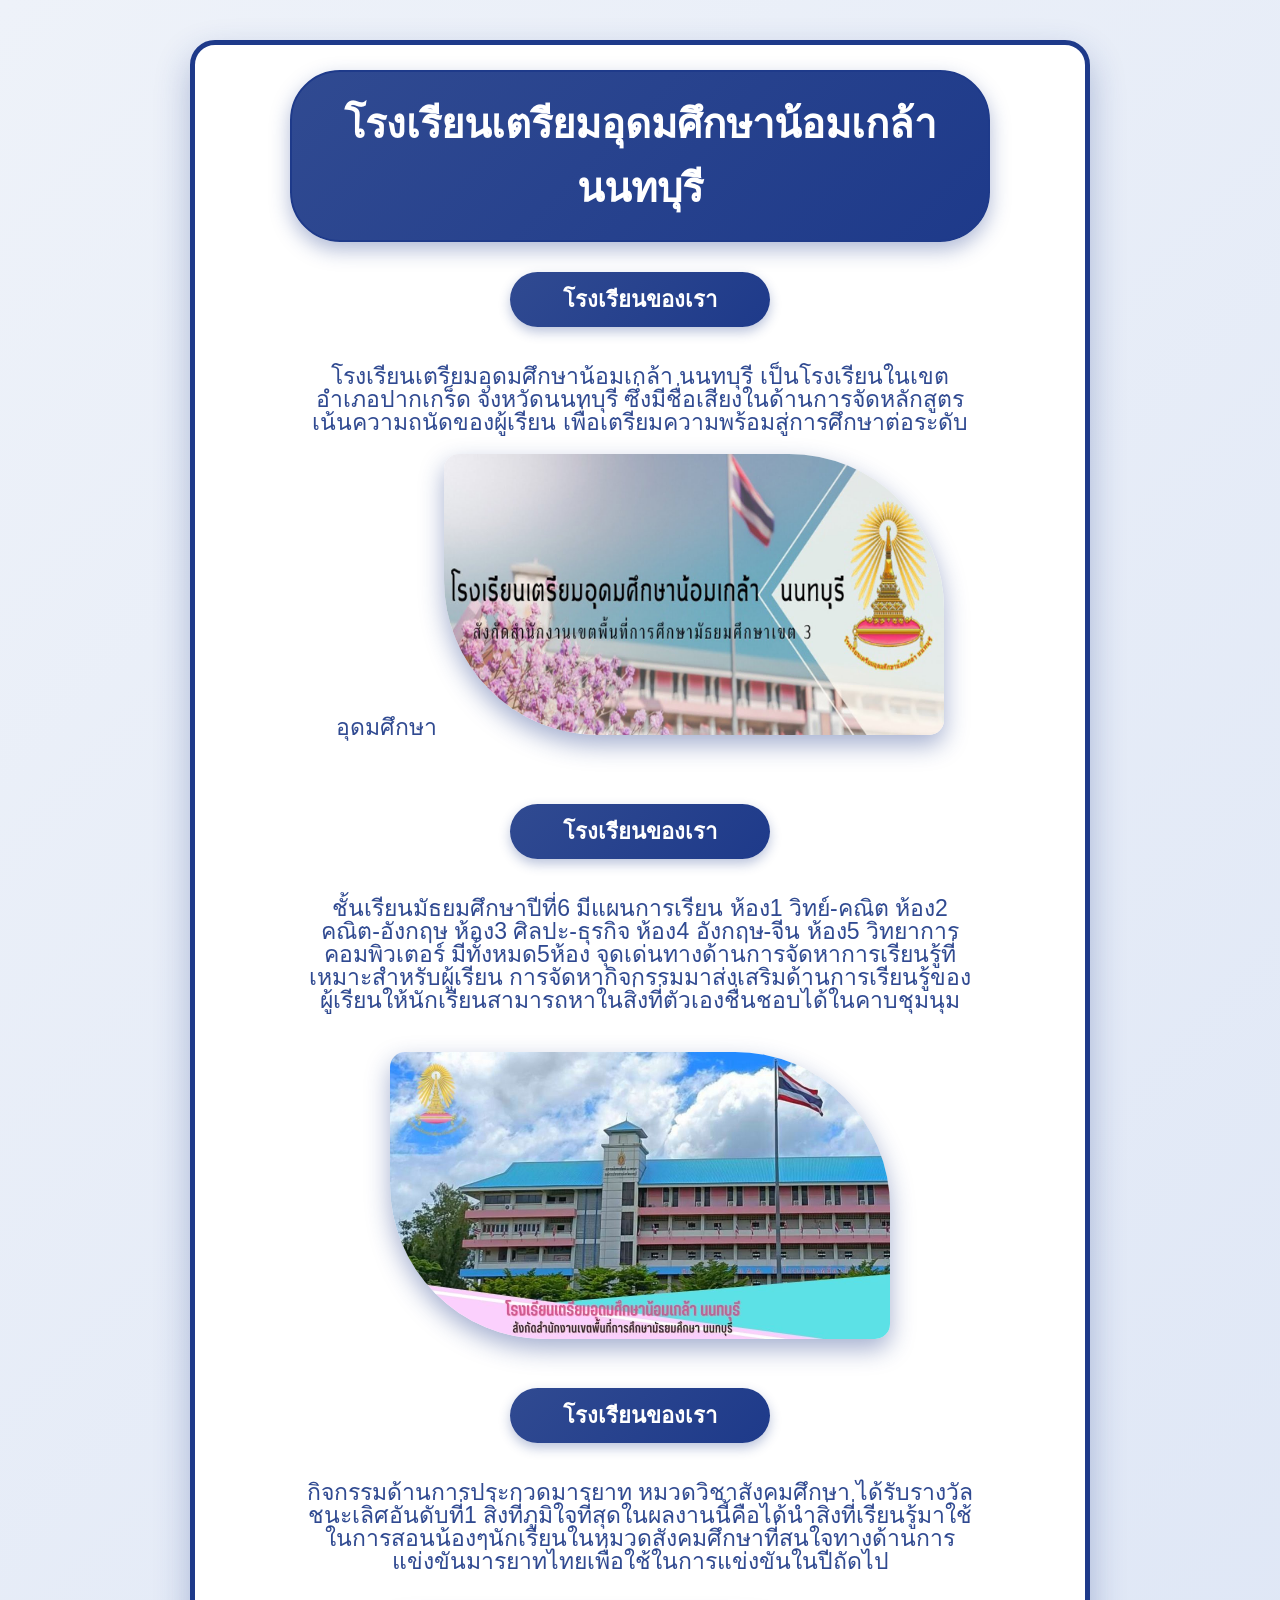
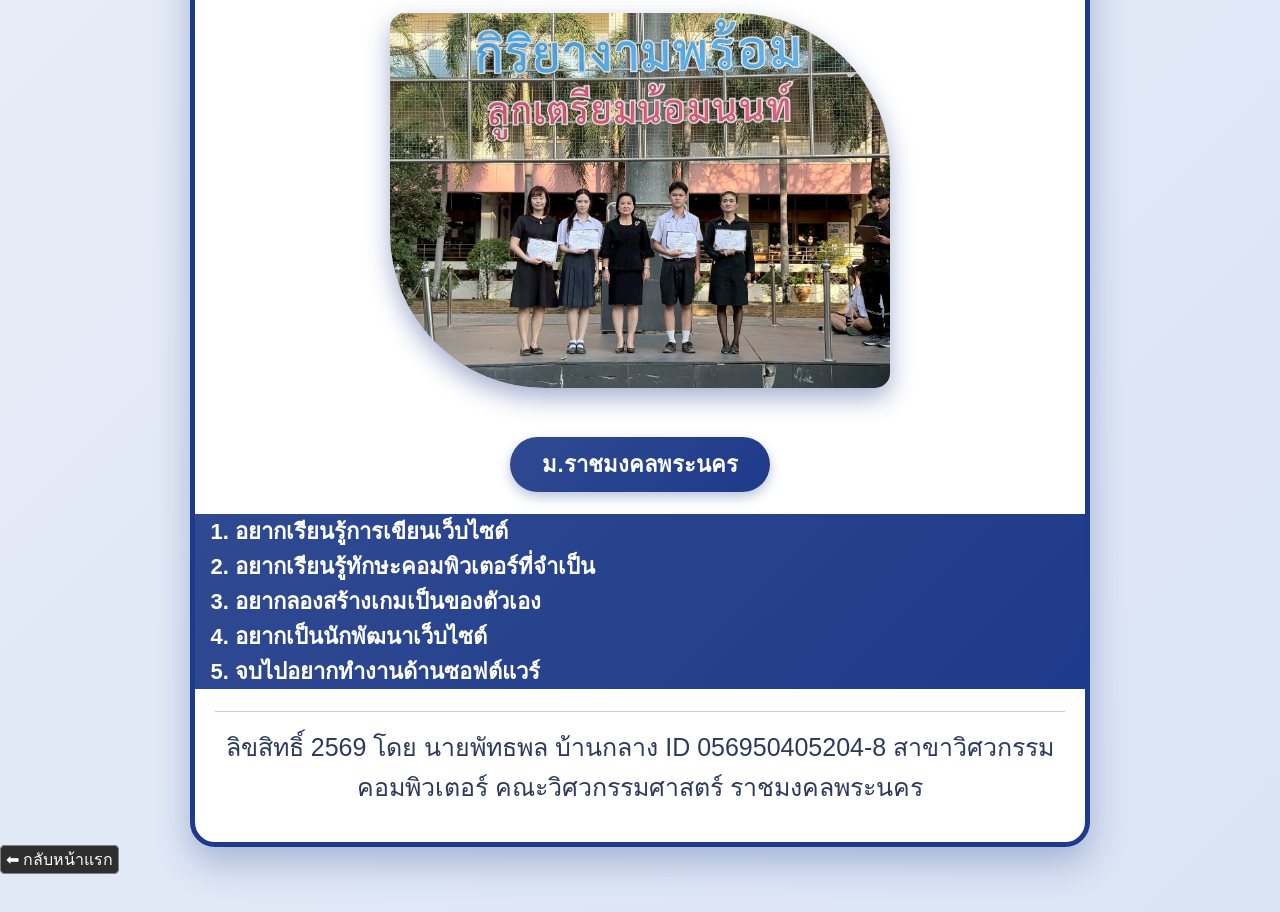
<file: myschools.html>
<!DOCTYPE html>
<html lang="th">
<head>
    <meta charset="UTF-8">
    <meta name="viewport" content="width=device-width, initial-scale=1.0">
    <title>โรงเรียนเตรียมอุดมศึกษาน้อมเกล้า นนทบุรี</title>
    <style>
        * {
            box-sizing: border-box;
        }
        body {
            background: linear-gradient(135deg, #eef2f9 0%, #dbe4f5 100%);
            font-family: "Sarabun", "TH Sarabun New", Arial, sans-serif;
            padding: 40px 0;
            margin: 0;
        }
        .content {
            width: 900px;
            margin: auto;
            border: 5px solid #1e3a8a;
            border-radius: 25px;
            background-color: #ffffff;
            padding-bottom: 35px;
            box-shadow: 0 15px 35px rgba(30, 58, 138, 0.3);
            overflow: hidden;
        }
        .header{
            font-size: 40px;
            font-weight: bold;
            color: #ffffff;
            background: linear-gradient(135deg, #304a91, #1e3a8a);
            padding: 20px;
            width: 700px;
            margin: auto;
            margin-top: 25px;
            text-align: center;
            border: 2px solid #1e3a8a;
            border-radius: 50px;
            box-shadow: 0 8px 20px rgba(30, 58, 138, 0.35);
        }
        .topic{
            font-size: 22px;
            font-weight: bold;
            color: #ffffff;
            background: linear-gradient(135deg, #304a91, #1e3a8a);
            padding: 10px;
            width: 260px;
            margin: auto;
            margin-top: 30px;
            text-align: center;
            border-radius: 50px;
            box-shadow: 0 5px 12px rgba(30, 58, 138, 0.3);
        }
        .article{
            font-size: 23px;
            color: #304a91;
            padding: 15px;
            width: 700px;
            margin: auto;
            text-align: center;
            border-radius: 10px;
            margin-bottom: 25px;
            line-height: 1;
        }
        .school-img-link {
            display: inline-block;
        }
        .school-img {
            width: 500px;
            margin-top: 20px;
            border-radius: 15px 155px 15px 155px;
            display: block;
            box-shadow: 0 10px 25px rgba(30, 58, 138, 0.4);
            transition: transform 0.35s ease, box-shadow 0.35s ease;
        }
        .school-img:hover {
            transform: scale(1.04);
            box-shadow: 0 16px 32px rgba(30, 58, 138, 0.55);
        }
        .footer{
            color: #2d3a5c;
            width: 850px;
            margin: auto;
            text-align: center;
            font-size: 25px;
            padding-top: 15px;
            border-top: 1px solid #c7d2e8;
        }
        .fight{
           font-size: 22px;
            font-weight: bold;
            color: #ffffff;
            background: linear-gradient(135deg, #304a91, #1e3a8a);
            margin: auto;
            text-align: left;
        }
    </style>
</head>
<body>
<div class="content">
    <div class="header">โรงเรียนเตรียมอุดมศึกษาน้อมเกล้า นนทบุรี</div>

    <div class="topic">โรงเรียนของเรา</div>
    <div class="article">
        <p style="margin-bottom: 20px;">
           โรงเรียนเตรียมอุดมศึกษาน้อมเกล้า นนทบุรี เป็นโรงเรียนในเขตอำเภอปากเกร็ด จังหวัดนนทบุรี ซึ่งมีชื่อเสียงในด้านการจัดหลักสูตรเน้นความถนัดของผู้เรียน 
           เพื่อเตรียมความพร้อมสู่การศึกษาต่อระดับอุดมศึกษา 
        <a href="maxresdefault.jpg" class="school-img-link">
            <img src="maxresdefault.jpg" alt="My School" class="school-img">
        </a>
    </div>

    <div class="topic">โรงเรียนของเรา</div>
    <div class="article">
        <p style="margin-bottom: 20px;">
 ชั้นเรียนมัธยมศึกษาปีที่6 มีแผนการเรียน ห้อง1 วิทย์-คณิต ห้อง2 คณิต-อังกฤษ ห้อง3 ศิลปะ-ธุรกิจ ห้อง4 อังกฤษ-จีน ห้อง5 วิทยาการคอมพิวเตอร์
            มีทั้งหมด5ห้อง จุดเด่นทางด้านการจัดหาการเรียนรู้ที่เหมาะสำหรับผู้เรียน การจัดหากิจกรรมมาส่งเสริมด้านการเรียนรู้ของผู้เรียนให้นักเรียนสามารถหาในสิ่งที่ตัวเองชื่นชอบได้ในคาบชุมนุม       
        </p>
        <a href="bgcontent3-2.jpg" class="school-img-link">
            <img src="bgcontent3-2.jpg" alt="My School" class="school-img">
        </a>
    </div>
    <div class="topic">โรงเรียนของเรา</div>
    <div class="article">
        <p style="margin-bottom: 20px;">
            กิจกรรมด้านการประกวดมารยาท หมวดวิชาสังคมศึกษา ได้รับรางวัลชนะเลิศอันดับที่1
            สิ่งที่ภูมิใจที่สุดในผลงานนี้คือได้นำสิ่งที่เรียนรู้มาใช้ในการสอนน้องๆนักเรียนในหมวดสังคมศึกษาที่สนใจทางด้านการแข่งขันมารยาทไทยเพื่อใช้ในการแข่งขันในปีถัดไป
        </p>
        <a href="pic.jpg" class="school-img-link">
            <img src="pic.jpg" alt="My School" class="school-img">
        </a>
    </div>

    <div class="topic">ม.ราชมงคลพระนคร</div>
    <div class="fight">
       <ol>
        <li>อยากเรียนรู้การเขียนเว็บไซต์</li>
        <li>อยากเรียนรู้ทักษะคอมพิวเตอร์ที่จำเป็น</li>
        <li>อยากลองสร้างเกมเป็นของตัวเอง</li>
        <li>อยากเป็นนักพัฒนาเว็บไซต์</li>
        <li>จบไปอยากทำงานด้านซอฟต์แวร์</li>
       </ol>
    </div>


    <div class="footer">
        ลิขสิทธิ์ 2569 โดย นายพัทธพล บ้านกลาง ID 056950405204-8 สาขาวิศวกรรมคอมพิวเตอร์
        คณะวิศวกรรมศาสตร์ ราชมงคลพระนคร
    </div>
</div>
</body>
<a href="index.html" target="_self" style="background-color:rgb(46, 46, 46);border:1px solid gray;border-radius:5px;padding:5px;text-decoration:none;color:rgb(255, 255, 255);">⬅ กลับหน้าแรก</a>

</body>
</html>
</file>
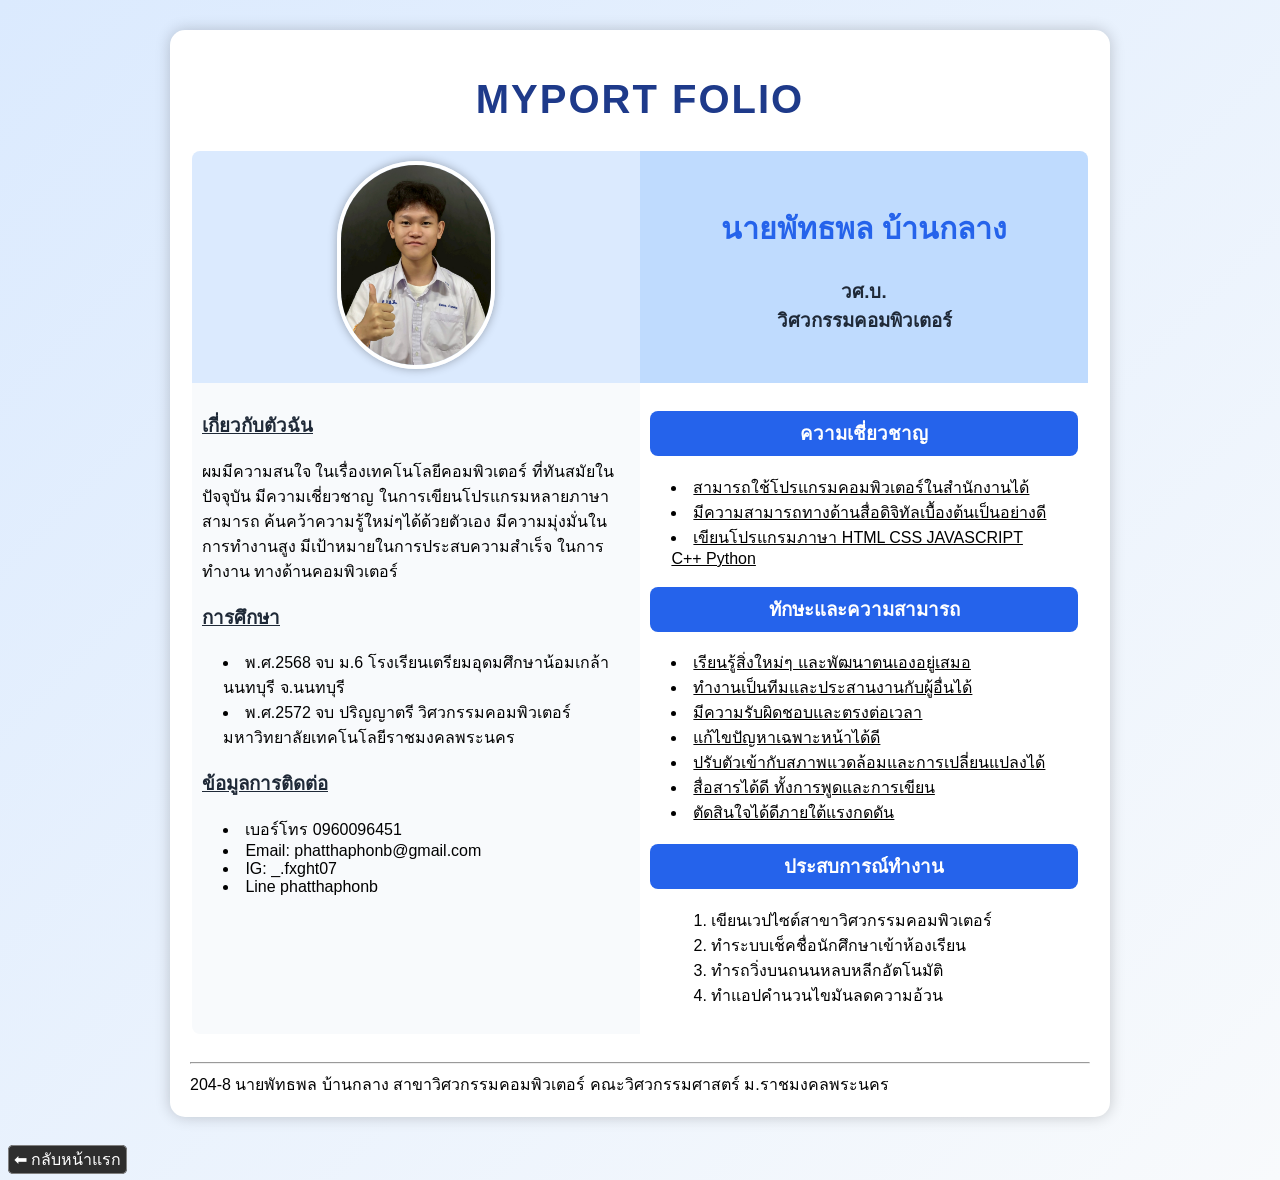
<file: PortFolio.html>
<!doctype html>
<html lang="en">
  <head>
    <meta charset="UTF-8" />
    <meta name="viewport" content="width=device-width, initial-scale=1.0" />
    <title>Document</title>
    <style>
      body {
        background: linear-gradient(135deg, #dbeafe, #f8fafc);
        font-family: Arial, sans-serif;
      }
      .container {
        width: 900px;
        margin: 30px auto;
        background: white;
        padding: 20px;
        border-radius: 15px;
        box-shadow: 0 0 15px rgba(0, 0, 0, 0.2);
      }
      img {
        height: 200px;
        border-radius: 250px;
        border: 4px solid white;
        box-shadow: 0 0 10px rgba(0, 0, 0, 0.3);
      }
      table {
        width: 900px;
        margin: auto;
        border: 2px solid #1e3a8a;
        border-collapse: collapse;
        overflow: hidden;
        border-radius: 10px;
      }
      .trtxtcenter {
        text-align: center;
      }
      .trtxttop {
        vertical-align: top;
      }
      td {
        width: 350px;
        /*border: 2px solid purple;*/
        padding: 10px;
      }
      h1 {
        text-align: center;
        color: #1e3a8a;
        font-size: 40px;
        text-transform: uppercase;
        letter-spacing: 2px;
      }
      h2 {
        color: #2563eb;
        font-size: 30px;
      }
      h3 {
        color: #1f2937;
      }
      .bgpicture {
        background-color: #dbeafe;
      }
      .bgmyname {
        background-color: #bfdbfe;
      }
      .bgleft {
        background-color: #f8fafc;
      }
      .getlife {
        text-align: left;
      }
      .bgtext {
        background-color: #2563eb;
        color: white;
        padding: 8px;
        border-radius: 8px;
        text-align: center;
      }
      .box {
        width: 90%;
        margin: auto;
      }
    </style>
  </head>
  <body>
    <div class="container">
      <h1>Myport Folio</h1>
      <table>
        <tr class="trtxtcenter">
          <td class="bgpicture">
            <a href="fight .jpg"><img src="fight .jpg" /></a>
          </td>
          <td class="bgmyname">
            <h2>นายพัทธพล บ้านกลาง</h2>
            <h3>วศ.บ. <br />วิศวกรรมคอมพิวเตอร์</h3>
          </td>
        </tr>
        <tr class="trtxttop getlife">
          <td class="bgleft">
            <h3><u>เกี่ยวกับตัวฉัน</u></h3>
            <p>
              ผมมีความสนใจ ในเรื่องเทคโนโลยีคอมพิวเตอร์ ที่ทันสมัยในปัจจุบัน
              มีความเชี่ยวชาญ ในการเขียนโปรแกรมหลายภาษา สามารถ
              ค้นคว้าความรู้ใหม่ๆได้ด้วยตัวเอง มีความมุ่งมั่นในการทำงานสูง
              มีเป้าหมายในการประสบความสำเร็จ ในการทำงาน ทางด้านคอมพิวเตอร์
            </p>
            <h3><u>การศึกษา</u></h3>
            <div class="box">
              <li>
                พ.ศ.2568 จบ ม.6 โรงเรียนเตรียมอุดมศึกษาน้อมเกล้า นนทบุรี
                จ.นนทบุรี
              </li>
              <li>
                พ.ศ.2572 จบ ปริญญาตรี วิศวกรรมคอมพิวเตอร์ <br />
                มหาวิทยาลัยเทคโนโลยีราชมงคลพระนคร
              </li>
            </div>
            <h3><u>ข้อมูลการติดต่อ</u></h3>
            <div class="box">
              <li>เบอร์โทร 0960096451</li>
              <li>Email: phatthaphonb@gmail.com</li>
              <li>IG: _.fxght07</li>
              <li>Line phatthaphonb</li>
            </div>
          </td>
          <td>
            <h3 class="bgtext">ความเชี่ยวชาญ</h3>
            <div class="box">
              <u>
                <li>สามารถใช้โปรแกรมคอมพิวเตอร์ในสำนักงานได้</li>
                <li>มีความสามารถทางด้านสื่อดิจิทัลเบื้องต้นเป็นอย่างดี</li>
                <li>เขียนโปรแกรมภาษา HTML CSS JAVASCRIPT C++ Python</li></u
              >
            </div>
            <h3 class="bgtext">ทักษะและความสามารถ</h3>
            <div class="box">
              <u>
                <li>เรียนรู้สิ่งใหม่ๆ และพัฒนาตนเองอยู่เสมอ</li>
                <li>ทำงานเป็นทีมและประสานงานกับผู้อื่นได้</li>
                <li>มีความรับผิดชอบและตรงต่อเวลา</li>
                <li>แก้ไขปัญหาเฉพาะหน้าได้ดี</li>
                <li>ปรับตัวเข้ากับสภาพแวดล้อมและการเปลี่ยนแปลงได้</li>
                <li>สื่อสารได้ดี ทั้งการพูดและการเขียน</li>
                <li>ตัดสินใจได้ดีภายใต้แรงกดดัน</li></u
              >
            </div>
            <h3 class="bgtext">ประสบการณ์ทำงาน</h3>
            <div class="box">
              <ol>
                <li>เขียนเวปไซต์สาขาวิศวกรรมคอมพิวเตอร์</li>
                <li>ทำระบบเช็คชื่อนักศึกษาเข้าห้องเรียน</li>
                <li>ทำรถวิ่งบนถนนหลบหลีกอัตโนมัติ</li>
                <li>ทำแอปคำนวนไขมันลดความอ้วน</li>
              </ol>
            </div>
          </td>
        </tr>
      </table>
      <br />
      <hr />
      204-8 นายพัทธพล บ้านกลาง สาขาวิศวกรรมคอมพิวเตอร์ คณะวิศวกรรมศาสตร์
      ม.ราชมงคลพระนคร
    </div>
</body>
<a href="index.html" target="_self" style="background-color:rgb(46, 46, 46);border:1px solid gray;border-radius:5px;padding:5px;text-decoration:none;color:rgb(255, 255, 255);">⬅ กลับหน้าแรก</a>

  </body>
</html>
</file>
<file: graph.css>
body{
        margin:0;
        font-family:"Tahoma","Angsana New",sans-serif;
        background:#cfd9e3;
        padding:25px 0;
    }

    .container{
        width:1024px;
        margin:0 auto;
        background:#ffe9d6;
        border-radius:16px;
        padding:20px 30px 30px 30px;
        box-shadow:0 4px 16px rgba(0,0,0,0.3);
    }

    h1{
        text-align:center;
        font-size:38px;
        color:#0b2d6b;
        background:#ffe9d6;
        text-shadow:2px 2px 4px rgba(0,0,0,0.25);
        margin:5px 0 20px 0;
        font-family:"Georgia","Angsana New",serif;
    }

    .graph-wrap{
        display:flex;
        justify-content:space-between;
        gap:20px;
    }

    .panel{
        flex:1;
        background:#dff2e6;
        border:3px solid #e07a5f;
        border-radius:10px;
        padding:18px 20px;
        box-sizing:border-box;
    }

    .panel h2{
        text-align:center;
        color:#0b2d6b;
        margin-top:0;
        font-size:20px;
    }

    .hbar-row{
        display:flex;
        align-items:center;
        margin:12px 0;
    }
    .hbar-label{
        width:55px;
        text-align:right;
        margin-right:10px;
        color:#0b2d6b;
        font-weight:bold;
        font-size:14px;
    }
    .hbar-track{
        flex:1;
        height:30px;
        background:#f1fbf4;
        border-radius:4px;
        overflow:hidden;
    }
    .hbar-fill{
        height:100%;
        background:linear-gradient(90deg,#9ccc65,#4caf50);
        display:flex;
        align-items:center;
        justify-content:flex-end;
        padding-right:10px;
        color:#0b2d6b;
        font-weight:bold;
        font-size:13px;
        border-radius:4px;
    }

    .vbar-wrap{
        display:flex;
        align-items:flex-end;
        justify-content:space-around;
        height:230px;
        margin-top:10px;
    }
    .vbar-col{
        display:flex;
        flex-direction:column;
        align-items:center;
        width:60px;
    }
    .vbar-track{
        width:55px;
        height:200px;
        background:#eaf4fb;
        border:1px solid #90caf9;
        border-radius:4px 4px 0 0;
        display:flex;
        align-items:flex-end;
        overflow:hidden;
    }
    .vbar-fill{
        width:100%;
        background:linear-gradient(180deg,#64b5f6,#1976d2);
        display:flex;
        align-items:flex-start;
        justify-content:center;
        padding-top:5px;
        color:#0b2d6b;
        font-weight:bold;
        font-size:13px;
        box-sizing:border-box;
    }
    .vbar-label{
        margin-top:8px;
        font-weight:bold;
        color:#0b2d6b;
        font-size:14px;
    }

    .footer{
        text-align:center;
        margin-top:20px;
        font-size:13px;
        color:#333;
    }
</file>
